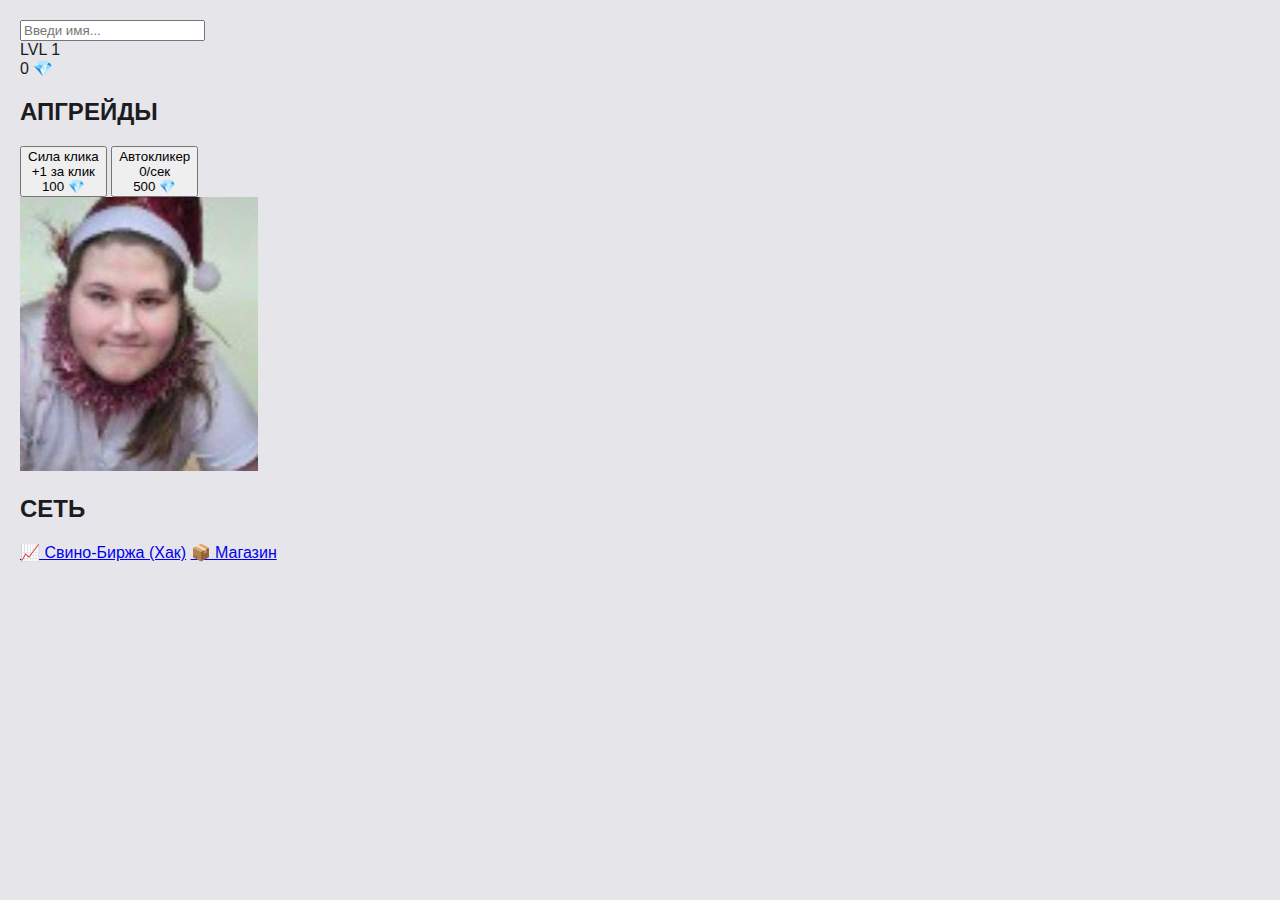
<file: index.html>
<!DOCTYPE html>
<html lang="ru">
<head>
  <meta charset="UTF-8">
  <meta name="viewport" content="width=device-width, initial-scale=1.0, maximum-scale=1.0, user-scalable=no">
  <title>София | Perfect Clicker</title>
  <link rel="stylesheet" href="style.css">
  <link rel="manifest" href="manifest.json">
</head>
<body>
  <div class="app-container">
    <header class="header">
      <div class="user-profile">
        <input type="text" id="userName" class="name-input" placeholder="Введи имя...">
        <div class="level-badge" id="levelDisplay">LVL 1</div>
      </div>
      <div class="balance-display">
        <span id="clickCount">0</span> 💎
      </div>
    </header>

    <div class="main-content">
      <aside class="shop-panel">
        <h2>АПГРЕЙДЫ</h2>
        <div class="upgrade-list">
          <button class="upg-btn" id="btn-power">
            <div class="upg-info">
              <span class="upg-title">Сила клика</span>
              <span class="upg-desc" id="power-desc">+1 за клик</span>
            </div>
            <span class="upg-cost" id="cost-power">100 💎</span>
          </button>

          <button class="upg-btn" id="btn-auto">
            <div class="upg-info">
              <span class="upg-title">Автокликер</span>
              <span class="upg-desc" id="auto-desc">0/сек</span>
            </div>
            <span class="upg-cost" id="cost-auto">500 💎</span>
          </button>

          <button class="upg-btn legend-btn" id="btn-glolves" style="display: none;">
            <div class="upg-info">
              <span class="upg-title">Glolves.glb</span>
              <span class="upg-desc">Множитель силы x10</span>
            </div>
            <span class="upg-cost">100,000 💎</span>
          </button>
        </div>
      </aside>

      <main class="clicker-zone" id="clicker-zone">
        <div class="click-target-wrapper">
          <img src="./img/mamac sofia.jpg" alt="Click Me" class="click-target" id="main-target">
        </div>
      </main>

      <aside class="nav-panel">
        <h2>СЕТЬ</h2>
        <a href="img/crypto.html" class="nav-link">📈 Свино-Биржа (Хак)</a>
        <a target="_blank" href="./magazine/magazine.html" class="nav-link">📦 Магазин</a>
      </aside>
    </div>
  </div>
  <script src="index.js"></script>
</body>
</html>
</file>
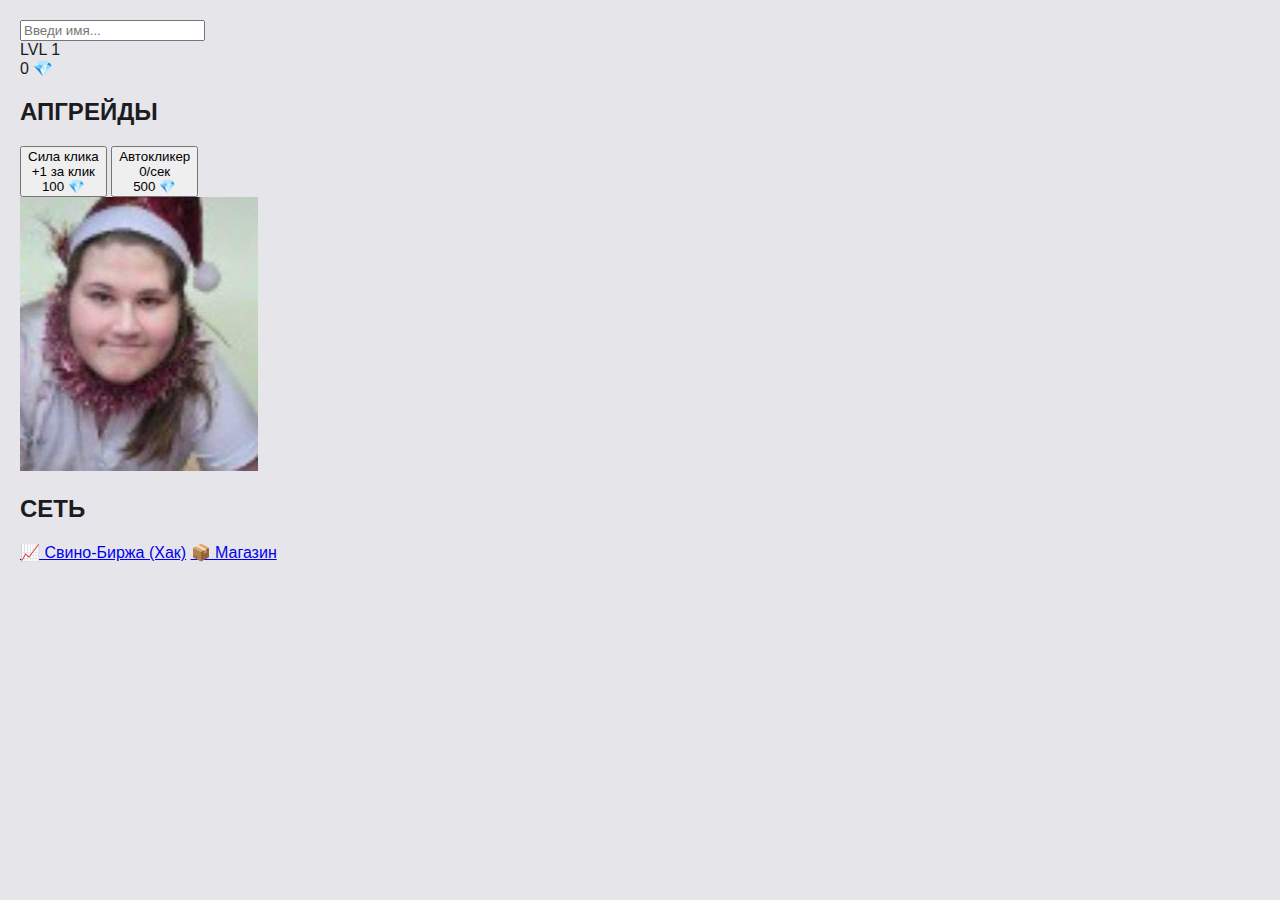
<file: case/case.html>
<!DOCTYPE html>
<html lang="en">
  <head>
    <meta charset="UTF-8" />
    <meta name="viewport" content="width=device-width, initial-scale=1.0" />
    <title>Открытие кейса</title>
    <link rel="stylesheet" href="case.css" />
  </head>
  <body>


    <header>
      <p>У вас есть 10 секунд что бы открыть кейс, если за 10 секунд вы не успели то вас перенаправляет на главную страницу и клики возвращены <b>не будут</b></p>
    </header>


    <div class="app">
      <img src="../img/strelkavniz.jpg" alt="" width="50" height="50" />

      <div class="scopeHidden">
        <ul></ul>
      </div>

      <button onclick="start()" class="btn">Крутить</button>
    </div>


    <!-- В файле case.html -->
<div id="case-content" style="display: none;">
  <!-- Содержимое кейса -->
</div>

<div id="purchase-message" style="display: none;">
  <h2>Вы еще не купили этот кейс!</h2>
  <!-- Кнопка "Вернуться на главную" будет добавлена сюда динамически -->
</div>


<script>
  // В case.html
if (localStorage.getItem("case_luntik_purchased") !== "true") {
  // Кейс не куплен, перенаправляем обратно в магазин
  window.location.href = "../index.html"; // Или другой путь к вашему магазину
} else {
  // Кейс куплен, показываем механику открытия
  // ... ваш код для открытия кейса ...
}

</script>



    <script src="case.js"></script>
  </body>
</html>
</file>
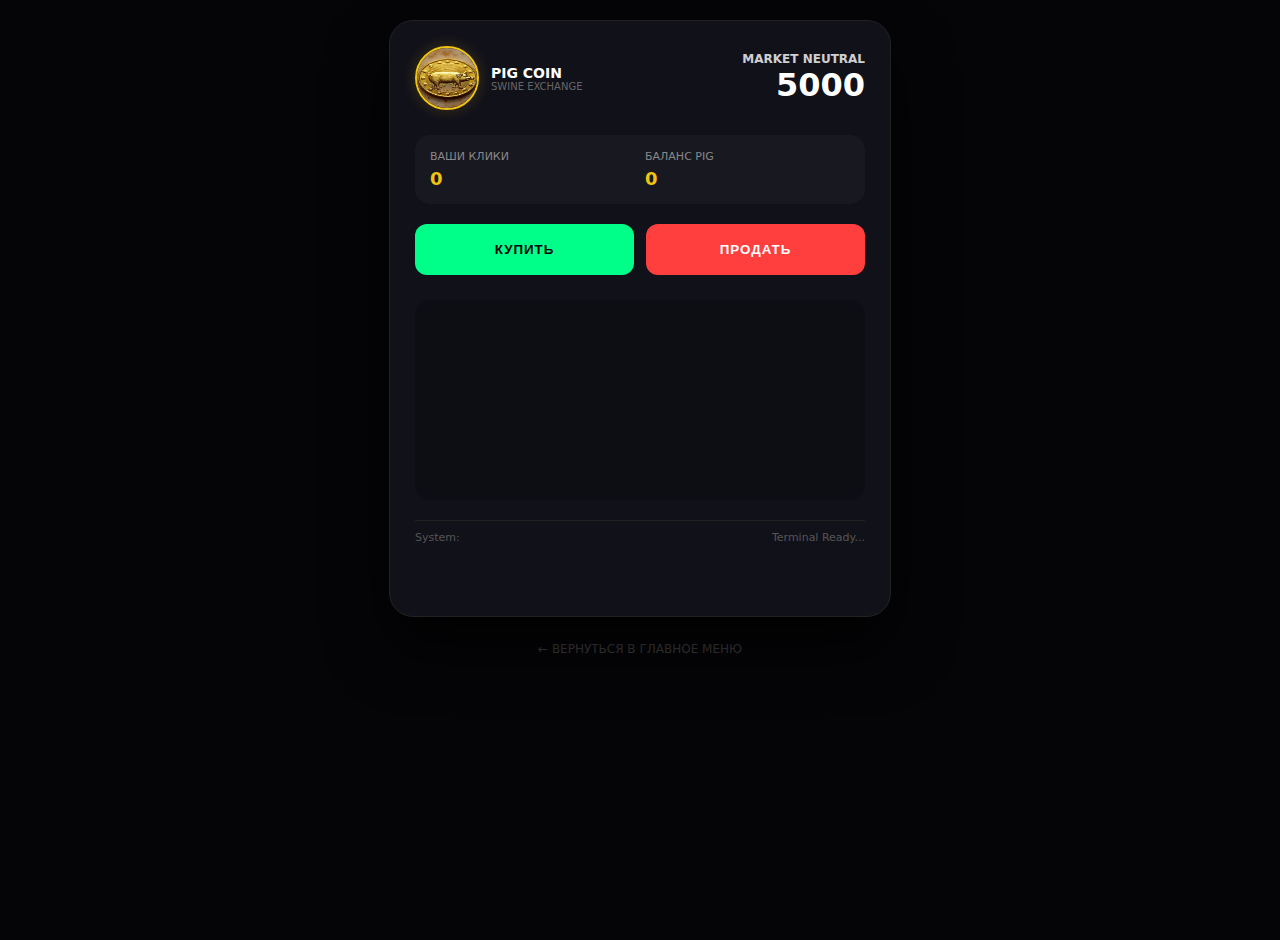
<file: img/crypto.html>
<!DOCTYPE html>
<html lang="ru">
<head>
    <meta charset="UTF-8">
    <meta name="viewport" content="width=device-width, initial-scale=1.0">
    <title>PIG Terminal Extreme | Свино-Хакер</title>
    <script src="https://cdn.jsdelivr.net/npm/chart.js"></script>
    <style>
        :root {
            --bg: #050508;
            --card: #11111a;
            --accent: #f1c40f;
            --green: #00ff88;
            --red: #ff3e3e;
            --text: #ffffff;
            --glass: rgba(255, 255, 255, 0.03);
        }

        body { 
            background: var(--bg); color: var(--text); 
            font-family: 'Segoe UI', system-ui, sans-serif; 
            display: flex; flex-direction: column; align-items: center; 
            margin: 0; padding: 20px; min-height: 100vh;
        }

        .app-container { 
            width: 100%; max-width: 450px; 
            background: var(--card); border: 1px solid #222;
            border-radius: 24px; padding: 25px;
            box-shadow: 0 30px 60px rgba(0,0,0,0.8);
            position: relative; overflow: hidden;
        }

        /* Эффект свечения для чита */
        .app-container.hacked {
            border-color: var(--accent);
            box-shadow: 0 0 50px rgba(241, 196, 15, 0.2);
        }

        /* Шапка */
        .header { display: flex; justify-content: space-between; align-items: center; margin-bottom: 25px; }
        .coin-box { display: flex; align-items: center; gap: 12px; }
        .coin-img { 
            width: 60px; height: 60px; border-radius: 50%; 
            border: 2px solid var(--accent); cursor: pointer;
            transition: all 0.1s cubic-bezier(0.175, 0.885, 0.32, 1.275);
            box-shadow: 0 0 15px rgba(241, 196, 15, 0.2);
        }
        .coin-img:active { transform: scale(0.9); }

        /* Цена и Тренд */
        .market-info { text-align: right; }
        #price { font-size: 32px; font-weight: 900; margin: 0; tabular-nums; transition: 0.3s; }
        #trend-label { font-size: 12px; font-weight: bold; text-transform: uppercase; opacity: 0.8; }

        /* Кошелек */
        .wallet { 
            display: grid; grid-template-columns: 1fr 1fr; gap: 10px; 
            margin-bottom: 20px; background: var(--glass); padding: 15px; border-radius: 15px;
        }
        .wallet-item span { display: block; font-size: 11px; color: #888; text-transform: uppercase; margin-bottom: 5px; }
        .wallet-item strong { font-size: 18px; color: var(--accent); }

        /* Кнопки */
        .actions { display: grid; grid-template-columns: 1fr 1fr; gap: 12px; }
        .btn { 
            border: none; padding: 18px; border-radius: 12px; font-weight: 900; 
            cursor: pointer; transition: 0.2s; text-transform: uppercase; letter-spacing: 1px;
        }
        .buy { background: var(--green); color: #050508; }
        .sell { background: var(--red); color: #fff; }
        .btn:hover { transform: translateY(-3px); opacity: 0.9; }
        .btn:active { transform: translateY(0); }

        /* График */
        .chart-box { height: 200px; margin-top: 25px; border-radius: 15px; overflow: hidden; background: rgba(0,0,0,0.2); }

        /* Лог событий */
        .logs { 
            margin-top: 20px; font-size: 11px; height: 60px; overflow-y: auto; 
            color: #555; border-top: 1px solid #222; padding-top: 10px;
        }
        .log-line { display: flex; justify-content: space-between; margin-bottom: 4px; }

        .footer { margin-top: 25px; font-size: 12px; color: #444; text-decoration: none; }
        
        /* Анимация текста при чите */
        @keyframes hackPulse {
            0% { color: var(--accent); transform: scale(1); }
            50% { color: #fff; transform: scale(1.1); }
            100% { color: var(--accent); transform: scale(1); }
        }
        .hack-active { animation: hackPulse 0.5s infinite; }
    </style>
</head>
<body>

    <div class="app-container" id="terminal">
        <div class="header">
            <div class="coin-box">
                <img src="img.webp" alt="PIG" class="coin-img" id="secret-trigger" title="Кликни 10 раз!">
                <div>
                    <div style="font-weight: 800; font-size: 14px;">PIG COIN</div>
                    <div style="font-size: 10px; color: #666;">SWINE EXCHANGE</div>
                </div>
            </div>
            <div class="market-info">
                <div id="trend-label">Market Neutral</div>
                <div id="price">5000</div>
            </div>
        </div>

        <div class="wallet">
            <div class="wallet-item">
                <span>Ваши Клики</span>
                <strong id="display-clicks">0</strong>
            </div>
            <div class="wallet-item">
                <span>Баланс PIG</span>
                <strong id="display-coins">0</strong>
            </div>
        </div>

        <div class="actions">
            <button class="btn buy" onclick="trade('buy')">Купить</button>
            <button class="btn sell" onclick="trade('sell')">Продать</button>
        </div>

        <div class="chart-box">
            <canvas id="mainChart"></canvas>
        </div>

        <div class="logs" id="history">
            <div class="log-line"><span>System:</span> <span>Terminal Ready...</span></div>
        </div>
    </div>

    <a href="index.html" class="footer">← ВЕРНУТЬСЯ В ГЛАВНОЕ МЕНЮ</a>

    <script>
        // --- ДАННЫЕ ---
        let clicks = parseInt(localStorage.getItem('clicks')) || 0;
        let coins = parseInt(localStorage.getItem('pigCoins')) || 0;
        
        const priceEl = document.getElementById('price');
        const trendEl = document.getElementById('trend-label');
        const clicksEl = document.getElementById('display-clicks');
        const coinsEl = document.getElementById('display-coins');
        const historyEl = document.getElementById('history');

        function updateUI() {
            clicksEl.innerText = clicks.toLocaleString();
            coinsEl.innerText = coins.toLocaleString();
            localStorage.setItem('clicks', clicks);
            localStorage.setItem('pigCoins', coins);
        }
        updateUI();

        // --- ЧИТ-КОД (10 КЛИКОВ) ---
        let secretClicks = 0;
        let lastClick = 0;
        document.getElementById('secret-trigger').addEventListener('click', () => {
            const now = Date.now();
            if (now - lastClick > 1500) secretClicks = 0; // Сброс если долго не кликал
            
            secretClicks++;
            lastClick = now;

            if (secretClicks === 10) {
                clicks += 100000;
                updateUI();
                activateHackVisuals();
                secretClicks = 0;
            }
        });

        function activateHackVisuals() {
            const terminal = document.getElementById('terminal');
            terminal.classList.add('hacked');
            priceEl.classList.add('hack-active');
            addLog("HACK", "+100,000 CLICKS", "#f1c40f");
            
            setTimeout(() => {
                terminal.classList.remove('hacked');
                priceEl.classList.remove('hack-active');
            }, 3000);
        }

        // --- БИРЖА (ГРАФИК) ---
        const ctx = document.getElementById('mainChart').getContext('2d');
        const mainChart = new Chart(ctx, {
            type: 'line',
            data: {
                labels: Array(25).fill(''),
                datasets: [{
                    data: Array(25).fill(5000),
                    borderColor: '#f1c40f',
                    borderWidth: 2,
                    fill: true,
                    backgroundColor: 'rgba(241, 196, 15, 0.05)',
                    tension: 0.4,
                    pointRadius: 0
                }]
            },
            options: {
                maintainAspectRatio: false,
                plugins: { legend: { display: false } },
                scales: { x: { display: false }, y: { grid: { color: '#222' }, ticks: { color: '#444', font: { size: 10 } } } }
            }
        });

        // Движок цен
        setInterval(() => {
            const data = mainChart.data.datasets[0].data;
            let lastPrice = data[data.length - 1];
            
            // Логика рынка
            let move = (Math.random() - 0.5) * 400;
            let newPrice = Math.floor(lastPrice + move);

            if (newPrice < 1000) newPrice = 1200;
            if (newPrice > 15000) newPrice = 13000;

            data.push(newPrice);
            data.shift();
            
            const color = newPrice >= lastPrice ? "#00ff88" : "#ff3e3e";
            mainChart.data.datasets[0].borderColor = color;
            mainChart.update();

            priceEl.innerText = newPrice;
            priceEl.style.color = color;
            trendEl.innerText = newPrice >= lastPrice ? "Market Bullish" : "Market Bearish";
            trendEl.style.color = color;
        }, 1200);

        // --- ТОРГОВЛЯ ---
        function trade(type) {
            const currentPrice = parseInt(priceEl.innerText);
            
            if (type === 'buy') {
                if (clicks >= currentPrice) {
                    clicks -= currentPrice;
                    coins++;
                    addLog("BUY", `1 PIG @ ${currentPrice}`, "#00ff88");
                } else {
                    alert("Недостаточно кликов!");
                }
            } else {
                if (coins > 0) {
                    coins--;
                    clicks += currentPrice;
                    addLog("SELL", `1 PIG @ ${currentPrice}`, "#ff3e3e");
                } else {
                    alert("Нечего продавать!");
                }
            }
            updateUI();
        }

        function addLog(action, msg, color) {
            const line = document.createElement('div');
            line.className = 'log-line';
            line.innerHTML = `<span style="color:${color}">${action}</span> <span>${msg}</span>`;
            historyEl.prepend(line);
        }
    </script>
</body>
</html>
</file>
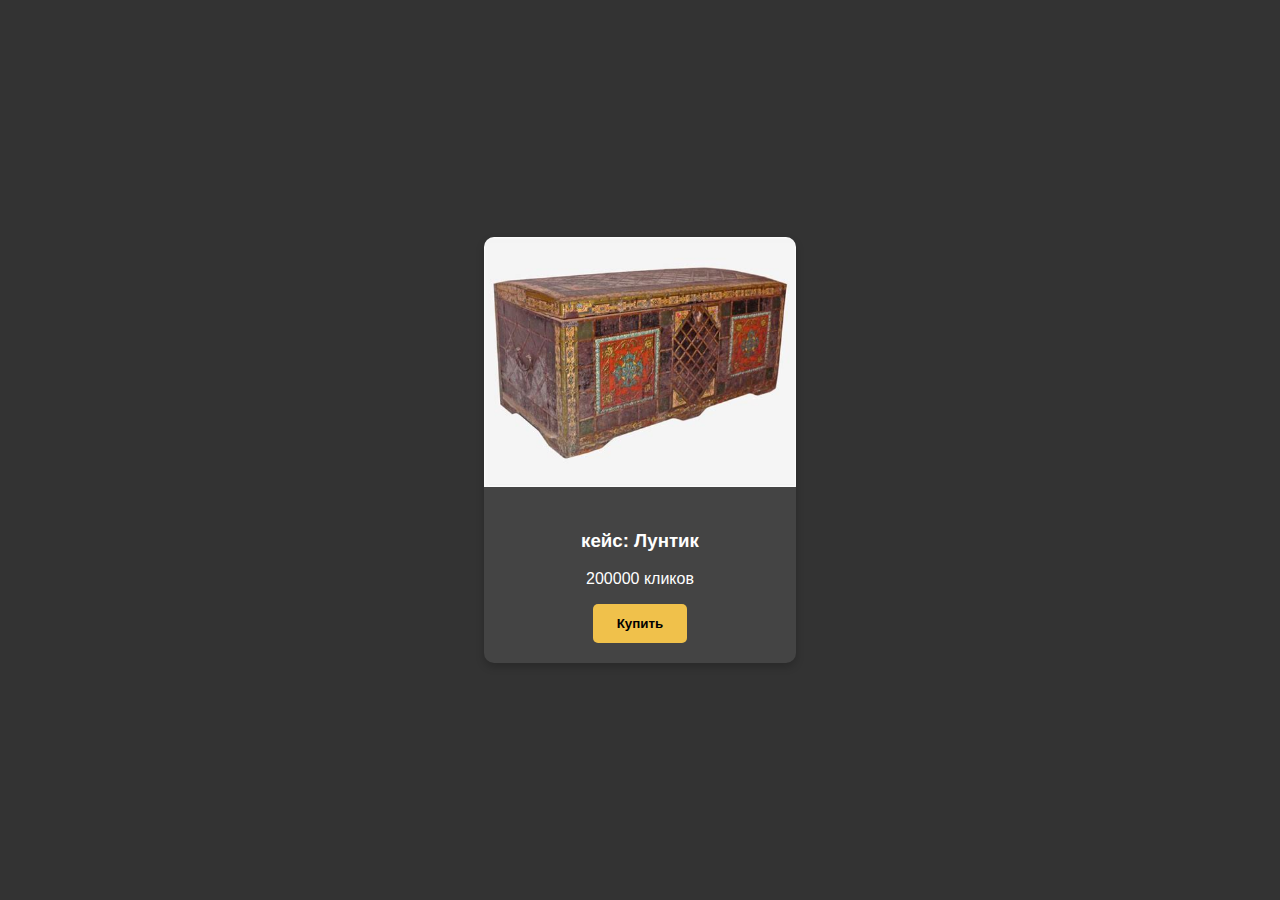
<file: magazine/magazine.html>
<!DOCTYPE html>
<html lang="ru">
<head>
    <meta charset="UTF-8">
    <meta name="viewport" content="width=device-width, initial-scale=1.0">
    <title>Магазин кейсов</title>
    <link rel="stylesheet" href="magazine.css">
</head>
<body>
    <div class="container">
        <div class="card" data-item-name="Кейс: Лунтик" data-price="2000000"> 
            <img src="../img/case.jpg" alt="Карточка 2" class="card-image">
            <div class="card-content">
                <h3>кейс: Лунтик</h3>
                <p>200000 кликов</p>
                <button class="card-button">Купить</button>
            </div>
        </div>
    </div>
    <script src="magazine.js"></script> </body>
</html>
</file>
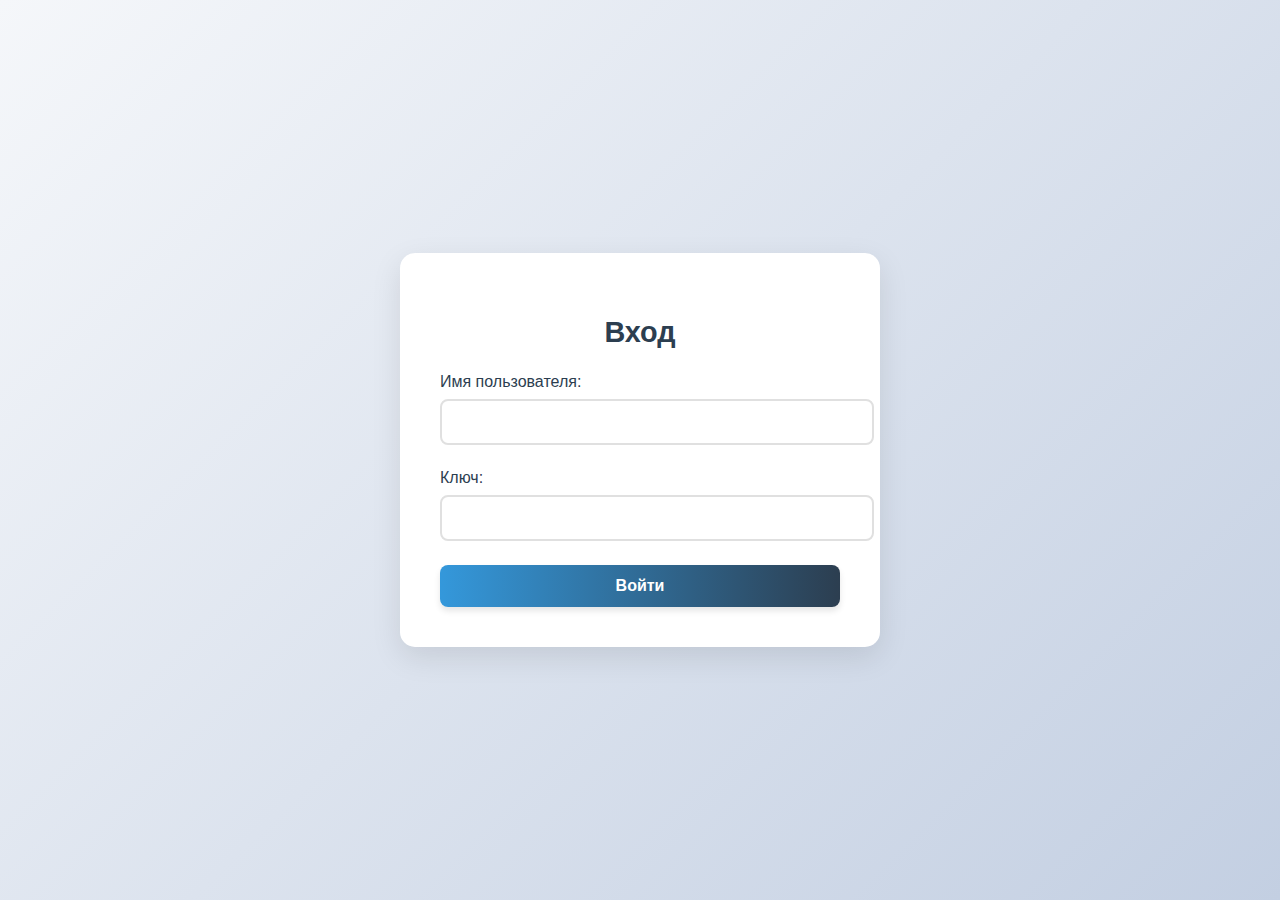
<file: sign in/sign-in.html>
<!DOCTYPE html>
<html lang="ru">
    <head>
        <title>Вход в кликер</title>
        <meta charset="UTF-8" />
        <meta name="viewport" content="width=device-width, initial-scale=1.0" />
        <link rel="stylesheet" href="sign-in.css" />
      </head>
<body>
<div class="login-container">
    <h2>Вход</h2>

    <div class="input-group">
        <label for="username">Имя пользователя:</label>
        <input type="text" id="username" name="username" required>
    </div>

    <div class="input-group">
        <label for="key">Ключ:</label>
        <input type="password" id="key" name="key" required>
    </div>

    <button class="login-button" onclick="login()">Войти</button>

    <div id="error-message" style="color: red; display: none;"></div>
</div>


<script src="sign-in.js"></script>

</body>
</html>
</file>
<file: style.css>
:root {
  --bg: #e5e5ea;
  --panel: #ffffff;
  --text-main: #1c1c1e;
  --text-sub: #8e8e93;
  --accent: #007aff;
  --border: #d1d1d6;
  --shadow: 0 4px 14px rgba(0, 0, 0, 0.05);
}

* { box-sizing: border-box; }

body {
  background: var(--bg);
  font-family: -apple-system, BlinkMacSystemFont, "Segoe UI", Roboto, sans-serif;
  margin: 0; padding: 20px; min-height: 100vh;
  color: var(--text-main);
  user-select: none;
}

.panel {
  background: var(--panel);
  border-radius: 20px;
  box-shadow: var(--shadow);
  padding: 24px;
  border: 1px solid var(--border);
}

.panel-title {
  color: var(--text-sub);
  font-size: 0.9rem;
  text-transform: uppercase;
  letter-spacing: 1px;
  margin-top: 0;
  border-bottom: 1px solid var(--border);
  padding-bottom: 10px;
}

/* Шапка */
.app-header {
  display: flex; justify-content: space-between; align-items: center;
  margin-bottom: 20px; background: var(--panel);
  padding: 15px 24px; border-radius: 20px; box-shadow: var(--shadow);
}

.modern-input {
  background: var(--bg); border: none; padding: 10px 16px;
  border-radius: 10px; font-size: 1rem; color: var(--text-main);
  outline: none; width: 200px;
}

.stats-badge { flex-grow: 1; margin: 0 30px; }
.stats-badge span { font-weight: bold; font-size: 0.9rem; color: var(--text-main); }
.exp-bar { height: 6px; background: var(--bg); border-radius: 3px; margin-top: 5px; overflow: hidden; }
.exp-fill { height: 100%; background: var(--accent); width: 0%; transition: 0.3s; }

/* Кнопки */
.btn-outline {
  background: transparent; border: 1px solid #ff3b30; color: #ff3b30;
  padding: 8px 16px; border-radius: 10px; cursor: pointer; font-weight: 600;
}

.main-layout { display: grid; grid-template-columns: 280px 1fr 280px; gap: 20px; }

/* Апгрейды */
.upgrades-list { display: flex; flex-direction: column; gap: 10px; }
.upgrade-btn {
  background: var(--bg); border: none; padding: 12px; border-radius: 12px;
  display: flex; justify-content: space-between; align-items: center;
  cursor: pointer; transition: 0.2s; text-align: left;
}
.upgrade-btn:active { transform: scale(0.96); }
.upg-info { display: flex; flex-direction: column; }
.upg-name { font-weight: 600; color: var(--text-main); font-size: 0.95rem; }
.upg-effect { font-size: 0.8rem; color: var(--text-sub); }
.upg-price { font-weight: bold; color: var(--accent); }

.legendary-btn { background: #333; }
.legendary-btn .upg-name, .legendary-btn .upg-effect { color: #fff; }
.legendary-btn .upg-price { color: #f1c40f; }

.prestige-btn { background: #ff9500; }
.prestige-btn .upg-name, .prestige-btn .upg-price, .prestige-btn .upg-effect { color: white; }

/* Игра */
.game-zone { display: flex; flex-direction: column; align-items: center; justify-content: center; position: relative; overflow: hidden; }
.score-text { font-size: 4rem; margin: 10px 0; font-weight: 800; letter-spacing: -2px; }
.sub-text { color: var(--text-sub); font-size: 1rem; margin: 0; }

.combo-meter { color: #ff9500; font-weight: bold; opacity: 0; transition: 0.3s; }
.combo-meter.active { opacity: 1; transform: scale(1.1); }

.image-wrapper { margin-top: 30px; border-radius: 50%; padding: 15px; background: var(--bg); box-shadow: inset var(--shadow); }
.main-image { width: 250px; height: 250px; border-radius: 50%; object-fit: cover; cursor: pointer; transition: 0.1s; -webkit-user-drag: none; }
.main-image:active { transform: scale(0.92); }

/* Эффекты */
.float-text { position: absolute; font-weight: 800; font-size: 2rem; pointer-events: none; animation: floatUp 0.8s forwards; color: var(--text-main); }
.crit-hit { color: #ff3b30; font-size: 3rem; z-index: 10; }
@keyframes floatUp { 0% { opacity: 1; transform: translateY(0); } 100% { opacity: 0; transform: translateY(-80px); } }

/* Лидеры и ссылки */
.lead-item { padding: 10px; border-bottom: 1px solid var(--bg); font-size: 0.9rem; font-weight: 500; }
.top-1 { font-weight: bold; color: #ff9500; display: flex; align-items: center; }
.corona { width: 18px; margin-right: 8px; }

.nav-links { display: flex; flex-direction: column; gap: 10px; margin-top: 20px; }
.nav-btn { background: var(--text-main); color: white; text-decoration: none; padding: 12px; border-radius: 12px; text-align: center; font-weight: 600; }
.nav-btn.outline { background: transparent; border: 2px solid var(--text-main); color: var(--text-main); }

/* Инвентарь */
#inventory-icon { position: fixed; bottom: 30px; right: 30px; width: 60px; height: 60px; background: url('./img/inventar.jpg') center/cover; border-radius: 50%; box-shadow: 0 10px 20px rgba(0,0,0,0.2); cursor: pointer; z-index: 100; border: 3px solid white; }
#inventory-panel { position: fixed; bottom: 100px; right: 30px; width: 280px; display: none; z-index: 99; }
.inv-grid { display: grid; grid-template-columns: repeat(3, 1fr); gap: 10px; }
.inv-item { background: var(--bg); border-radius: 8px; padding: 5px; text-align: center; }
.inv-item img { width: 100%; border-radius: 4px; }
.inv-item-name { font-size: 10px; color: var(--text-sub); }

@media (max-width: 900px) { .main-layout { grid-template-columns: 1fr; } }
</file>
<file: case/case.css>
body {
    display: flex;
    justify-content: center;
    align-items: center;
    height: 100vh;
    flex-direction: column;
}

* {
    margin: 0;
    padding: 0;
    list-style: none;
}


.app {
    color: #e8e8e8;
    font-size: 20px;
}


.scopeHidden {
    overflow: hidden;
    width: 800px;
    height: 150px;
    background: #2f2f2f;
    border-radius: 10px;
    box-shadow: 0px 0px 25px rgba(0, 0, 0, 0.5);
}

.scopeHidden > ul {
    display: inline-flex;
    position: relative;
    left: 0;
    transition: 3s ease;
}

.scopeHidden > ul li {
    display: flex;
    justify-content: center;
    align-items: center;
    width: 150px;
    height: 150px;
}

.app > img {
    position: relative;
    left: 50%;
    transform: translate(-50%, 25px);
}

.scopeHidden > ul > li.middle {
    background: #262626;
}

.app > .btn {
    position: relative;
    left: 50%;
    transform: translate(-50%, 20px);
    padding: 10px 30px;
    font-size: 15px;
    font-weight: 600;
    letter-spacing: 1px;
    background: #4c4c4c;
    color: white;
    cursor: pointer;
    transition: 0.2s ease;
}

b {
    color: red;
    text-decoration: underline;
}
</file>
<file: magazine/magazine.css>
body {
    font-family: 'Arial', sans-serif; /* Более современный шрифт */
    display: grid;
    place-items: center;
    min-height: 100vh;
    margin: 0;
    background-color: #333; /* Темный фон */
}

.container {
    display: grid;
    grid-template-columns: repeat(auto-fit, minmax(300px, 1fr)); /* Увеличил минимальный размер */
    gap: 20px;
    padding: 20px;
    max-width: 1200px; /* Ограничил максимальную ширину */
    margin: 0 auto;
}

.card {
    background-color: #444; /* Темный фон карточки */
    border-radius: 10px;
    overflow: hidden;
    box-shadow: 0 4px 8px rgba(0, 0, 0, 0.2); /* Более выраженная тень */
    transition: transform 0.3s ease;
    color: white; /* Белый текст */
}

.card-image {
    width: 100%;
    height: 250px; /* Увеличил высоту изображения */
    object-fit: cover;
}

.card-content {
    padding: 20px;
    text-align: center;
}

.card-title {
    font-size: 1.5rem;
    margin-bottom: 10px;
}

.card-description {
    color: #aaa; /* Светло-серый текст описания */
    margin-bottom: 15px;
}

.card-price {
    font-weight: bold;
    font-size: 1.2rem;
    margin-bottom: 15px;
}

.card-button {
    background-color: #f0c14b; /* Желтый цвет кнопки */
    color: black;
    border: none;
    padding: 12px 24px; /* Увеличил отступы */
    border-radius: 5px;
    cursor: pointer;
    font-weight: bold;
    transition: background-color 0.3s ease;
}

.card-button:hover {
    background-color: #e0b03b; /* Изменение цвета при наведении */
}



/* ... предыдущие стили ... */

@media (max-width: 768px) { /* Точка останова для мобильных устройств */
    .container {
        grid-template-columns: repeat(auto-fit, minmax(250px, 1fr)); /* Одна или две колонки на мобильных */
        gap: 15px; /* Уменьшаем отступы */
        padding: 15px; /* Уменьшаем отступы */
    }

    .card {
        border-radius: 8px; /* Слегка уменьшаем радиус скругления */
    }

    .card-image {
        height: 200px; /* Уменьшаем высоту изображения */
    }

    .card-title {
        font-size: 1.3rem; /* Уменьшаем размер заголовка */
    }

     .card-description {
      font-size: 14px;
  }

    .card-price {
        font-size: 1.1rem; /* Уменьшаем размер цены */
    }

    .card-button {
        padding: 10px 20px; /* Уменьшаем отступы кнопки */
        font-size: 0.9rem;
    }
}


@media (max-width: 400px) { /* Дополнительный медиа-запрос */
    .container {
        grid-template-columns: 1fr; /* Одна колонка на очень маленьких экранах */
    }
}
</file>
<file: sign in/sign-in.css>
/* Общие стили */
body {
    font-family: 'Segoe UI', Tahoma, Geneva, Verdana, sans-serif;
    background: linear-gradient(135deg, #f5f7fa 0%, #c3cfe2 100%);
    margin: 0;
    padding: 0;
    height: 100vh;
    display: flex;
    justify-content: center;
    align-items: center;
    color: #333;
}

/* Контейнер формы */
.login-container {
    background: white;
    padding: 2.5rem;
    border-radius: 15px;
    box-shadow: 0 10px 30px rgba(0, 0, 0, 0.1);
    width: 100%;
    max-width: 400px;
    transition: transform 0.3s ease, box-shadow 0.3s ease;
}

.login-container:hover {
    transform: translateY(-5px);
    box-shadow: 0 15px 35px rgba(0, 0, 0, 0.15);
}

/* Заголовок */
.login-container h2 {
    text-align: center;
    margin-bottom: 1.5rem;
    color: #2c3e50;
    font-size: 1.8rem;
    font-weight: 600;
}

/* Группы ввода */
.input-group {
    margin-bottom: 1.5rem;
}

.input-group label {
    display: block;
    margin-bottom: 0.5rem;
    font-weight: 500;
    color: #2c3e50;
}

.input-group input {
    width: 100%;
    padding: 12px 15px;
    border: 2px solid #e0e0e0;
    border-radius: 8px;
    font-size: 1rem;
    transition: border-color 0.3s ease, box-shadow 0.3s ease;
}

.input-group input:focus {
    border-color: #3498db;
    box-shadow: 0 0 0 3px rgba(52, 152, 219, 0.2);
    outline: none;
}

/* Кнопка входа */
.login-button {
    width: 100%;
    padding: 12px;
    background: linear-gradient(to right, #3498db, #2c3e50);
    color: white;
    border: none;
    border-radius: 8px;
    font-size: 1rem;
    font-weight: 600;
    cursor: pointer;
    transition: all 0.3s ease;
    box-shadow: 0 4px 6px rgba(0, 0, 0, 0.1);
}

.login-button:hover {
    background: linear-gradient(to right, #2980b9, #1a252f);
    transform: translateY(-2px);
    box-shadow: 0 6px 12px rgba(0, 0, 0, 0.15);
}

.login-button:active {
    transform: translateY(0);
}

/* Сообщение об ошибке */
#error-message {
    margin-top: 1.5rem;
    padding: 10px;
    text-align: center;
    border-radius: 5px;
    background-color: #ffebee;
    transition: all 0.3s ease;
}

/* Анимации */
@keyframes fadeIn {
    from { opacity: 0; transform: translateY(10px); }
    to { opacity: 1; transform: translateY(0); }
}

.login-container {
    animation: fadeIn 0.5s ease-out;
}

/* Адаптивность */
@media (max-width: 480px) {
    .login-container {
        padding: 1.5rem;
        margin: 0 15px;
    }
    
    .login-container h2 {
        font-size: 1.5rem;
    }
}
</file>
